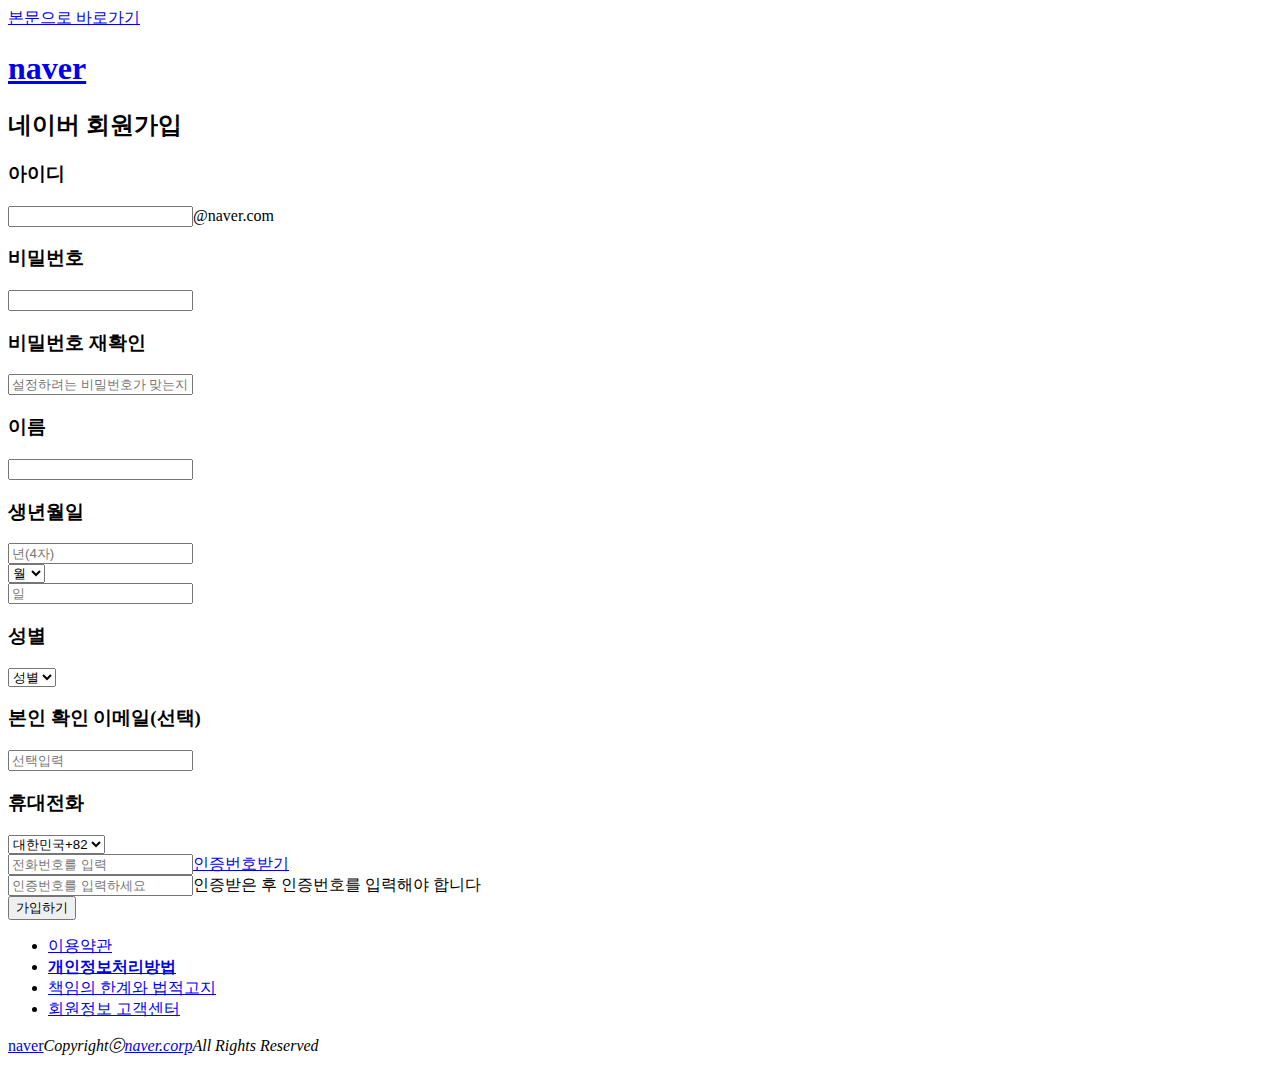
<file: index.html>
<!DOCTYPE html>
<html lang="ko">
<head>
    <meta charset="UTF-8">
    <meta http-equiv="X-UA-Compatible" content="IE=edge">
    <title>네이버 회원가입 test</title>
    <meta name="title" content="test">
    <meta name="description" content="네이버 회원가입 만들기 테스트">

    <meta property="og:title" content="test">
    <meta property="og:description" content="이지선 테스트">
    <meta property="og:image" content="https://sunsun916.github.io/repo-ex/images/ogImg.png">
    <meta property="og::url" content="https://sunsun916.github.io/repo-ex/">
    <link rel="shortcut icon" href="favicon.ico" type="image/x-icon">

</head>
<body>
    <a href="#">본문으로 바로가기</a>
    <h1><a href="https://naver.com" target="_blank">naver</a></h1>
    
    <h2>네이버 회원가입</h2>
    <form>
        <h3><label for="user_name">아이디</label></h3>
        <input type="text" name="user_name" id="user_name">@naver.com

        <h3> <label for="userPw">비밀번호</label></h3>
        <input type="password" name="user_pw" id="userPw" minlength="5">
        <h3><label for="userPw_re">비밀번호 재확인</label></h3>
        <input type="password" name="user_pw" id="userPw_re" minlength="5" placeholder="설정하려는 비밀번호가 맞는지 확인하기 위해 다시 입력 해주세요." required>
         <h3><label for="name">이름</label></h3>
         <input type="text" name="name" id="name">
         <h3><label for="year">생년월일</label></h3>
         <input type="text" name="user_name" id="year" placeholder="년(4자)"><br>
            <select name="month">
                <option value="선택1">월</option>
                <option value="선택2">1</option>
                <option value="선택3">2</option>
                <option value="선택4">3</option>
                <option value="선택5">4</option>
                <option value="선택5">5</option>
                <option value="선택5">6</option>
                <option value="선택5">7</option>
                <option value="선택5">8</option>
                <option value="선택5">9</option>
                <option value="선택5">10</option>
                <option value="선택5">11</option>
                <option value="선택5">12</option>
            </select><br>
            <input type="text" name="day" placeholder="일"><br>
    <h3>성별</h3>

    <select name="sex">
        <option value="성별" selected>성별</option>
        <option value="남">남</option>
        <option value="여">여</option>       
    </select>

    <h3><label for="us_email">본인 확인 이메일(선택)</label></h3>
        <input type="text" name="select_email" id="us_email" placeholder="선택입력">

    <h3><label for="user_tal">휴대전화</label></h3>
    <select name="user_tal" id="user_tal">
        <option value="국가번호선택">대한민국+82</option>
        <option value="81">81</option>
        <option value="82">82</option>
        <option value="83">83</option>
    </select><br>
    <input type="text" name="tal" placeholder="전화번호를 입력"><a href="#">인증번호받기</a><br>
    <input type="text" name="number" placeholder="인증번호를 입력하세요">인증받은 후 인증번호를 입력해야 합니다<br>
    <button type="submit">가입하기</button>

    <ul>
        <li><a href="#">이용약관</a></li>
        <li><a href="#"><strong>개인정보처리방법</strong></a></li>
        <li><a href="#">책임의 한계와 법적고지</a></li>
        <li><a href="#">회원정보 고객센터</a></li>
    </ul>
    <a href="#">naver</a><em>Copyrightⓒ<a href="#">naver.corp</a>All Rights Reserved </em>
    
</form>
    </body>
</html>
</file>
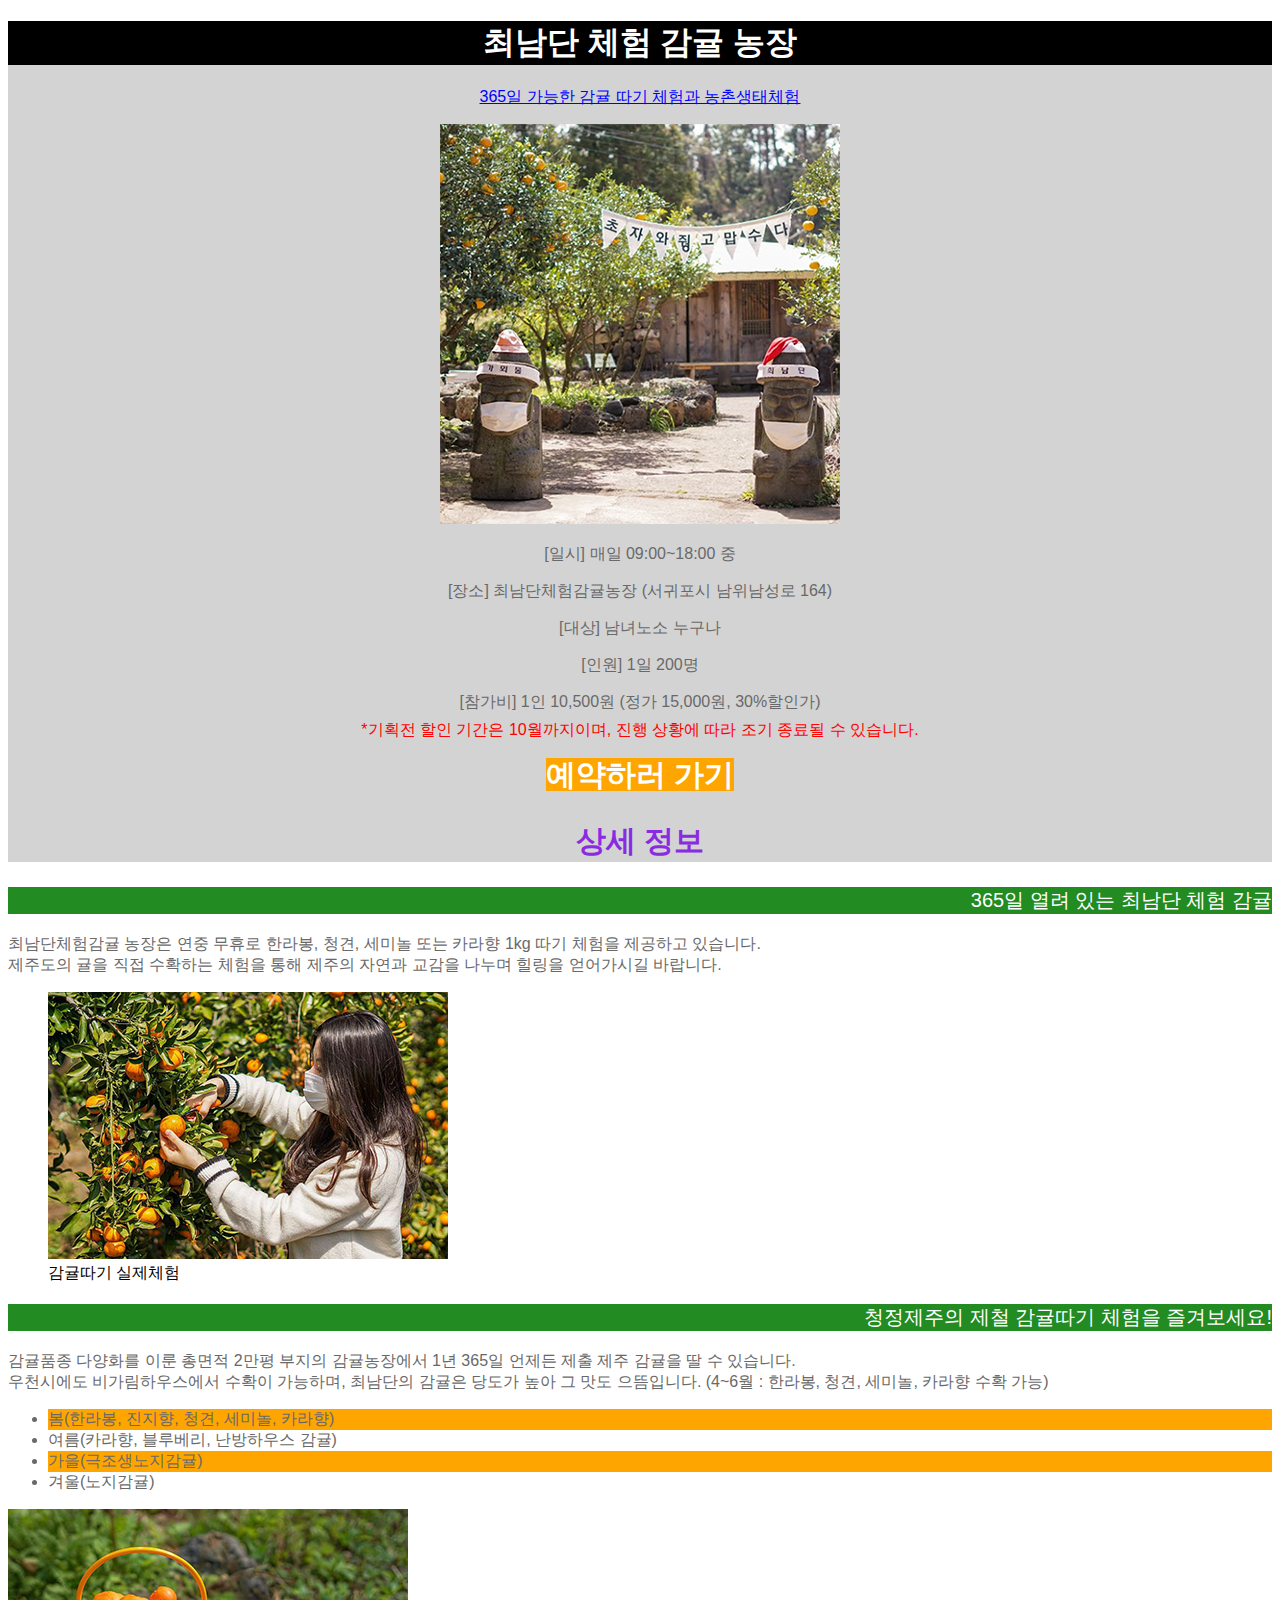
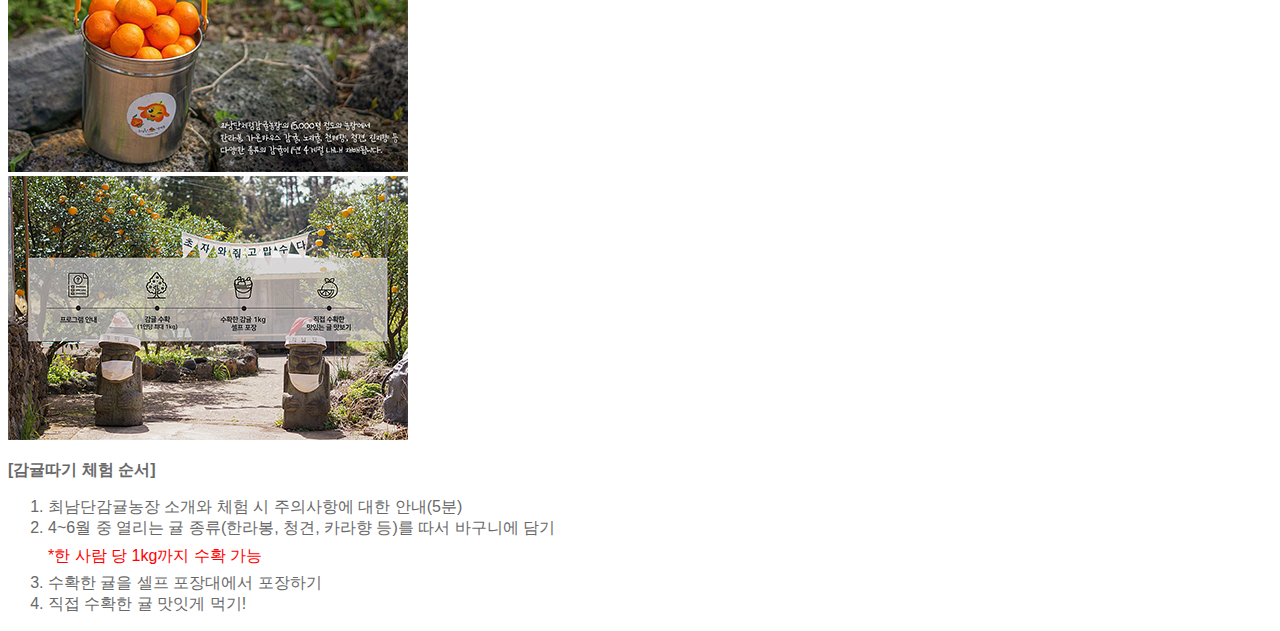
<file: fontEx2.html>
<!DOCTYPE html>
<html lang="ko">
<head>
    <meta charset="UTF-8">
    <meta http-equiv="X-UA-Compatible" content="IE=edge">
    <title>fontEx2</title>
    <link rel="stylesheet" href="fontEx2.css">
</head>
<body>
    <div id="center">
    <h1>최남단 체험 감귤 농장</h1>
    <p><a href="#" id="txt1">365일 가능한 감귤 따기 체험과 농촌생태체험</a></p>
    <img src="./images/txt_img01.png" ait="최남단 입구 사진">
    <p>[일시] 매일 09:00~18:00 중</p>
    <p>[장소] 최남단체험감귤농장 (서귀포시 남위남성로 164)</p>
    <p>[대상] 남녀노소 누구나</p>
    <p>[인원] 1일 200명</p>
    <p>[참가비] 1인 10,500원 (정가 15,000원, 30%할인가)</p>
    <p class="notice">*기획전 할인 기간은 10월까지이며, 진행 상황에 따라 조기 종료될 수 있습니다.</p>
    <h2><a href="#" id="txt2">예약하러 가기</a></h2>
  
    <h2> 상세 정보</h2>
    </div>
    <p class="p1">365일 열려 있는 최남단 체험 감귤</p>
    <p>최남단체험감귤 농장은 연중 무휴로 한라봉, 청견, 세미놀 또는 카라향 1kg 따기 체험을 제공하고 있습니다.<br>
    제주도의 귤을 직접 수확하는 체험을 통해 제주의 자연과 교감을 나누며 힐링을 얻어가시길 바랍니다.</p>
    <figure>
    <img src="./images/txt_img02.jpg" ait="최남단 감귤 사진"><br>
    <figcaptiorn>감귤따기 실제체험</figcaptiorn>
    </figure>

    <p class="p1">청정제주의 제철 감귤따기 체험을 즐겨보세요!</p>
    <p>감귤품종 다양화를 이룬 총면적 2만평 부지의 감귤농장에서 1년 365일 언제든 제출 제주 감귤을 딸 수 있습니다.<br>
    우천시에도 비가림하우스에서 수확이 가능하며, 최남단의 감귤은 당도가 높아 그 맛도 으뜸입니다. (4~6월 : 한라봉, 청견, 세미놀, 카라향 수확 가능)</p>

    <ul>
        <li class="season">봄(한라봉, 진지향, 청견, 세미놀, 카라향)</li>
        <li>여름(카라향, 블루베리, 난방하우스 감귤)</li>
        <li class="season">가을(극조생노지감귤)</li>
        <li>겨울(노지감귤)</li>
    </ul>
    <img src="./images/txt_img03.jpg" ait="최남단 감귤 사진"><br>
    <img src="./images/txt_img04.png" ait="최남단 감귤 사진">
    <p id="txt3">[감귤따기 체험 순서]</p>
    <ol>
        <li>최남단감귤농장 소개와 체험 시 주의사항에 대한 안내(5분)</li>
        <li>4~6월 중 열리는 귤 종류(한라봉, 청견, 카라향 등)를 따서 바구니에 담기</li>
        <span><p class="notice">*한 사람 당 1kg까지 수확 가능</p></span>
        <li>수확한 귤을 셀프 포장대에서 포장하기</li>
        <li>직접 수확한 귤 맛잇게 먹기!</li>
    </ol>
</body>
</html>
</file>
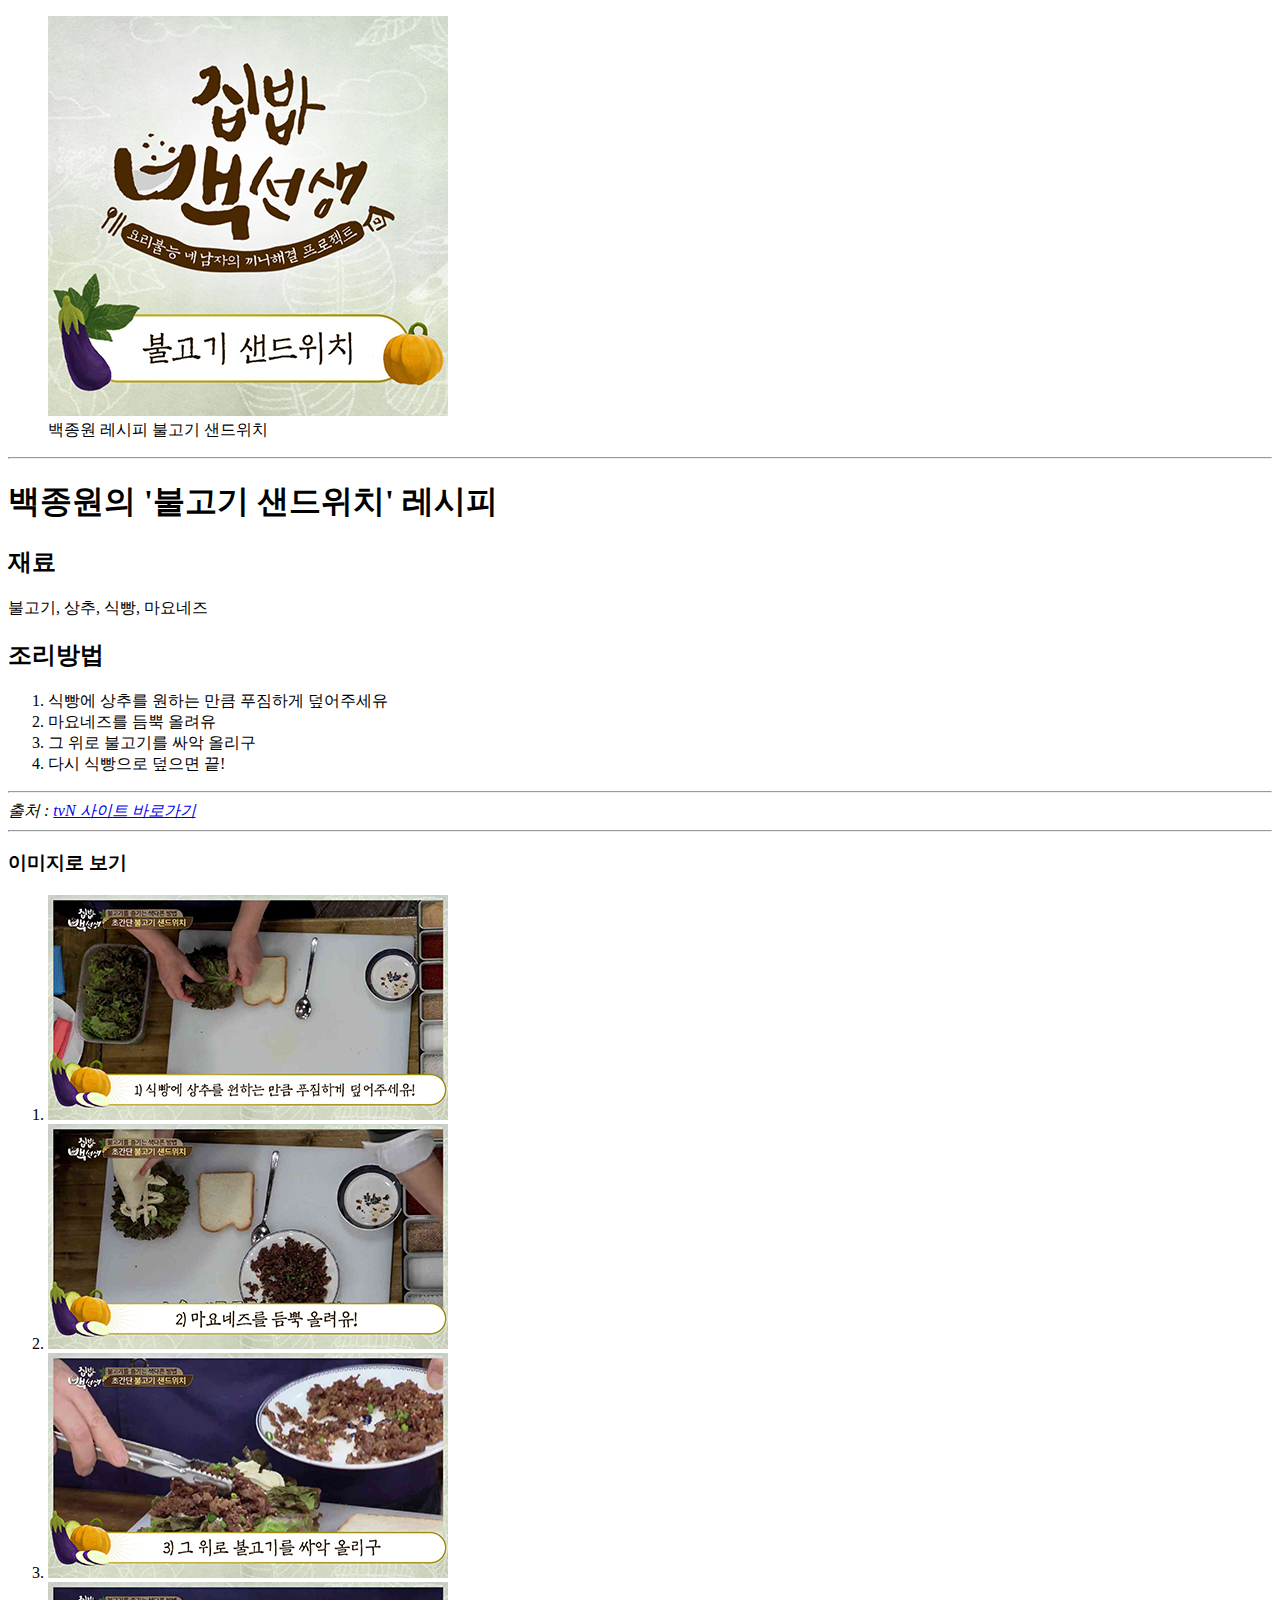
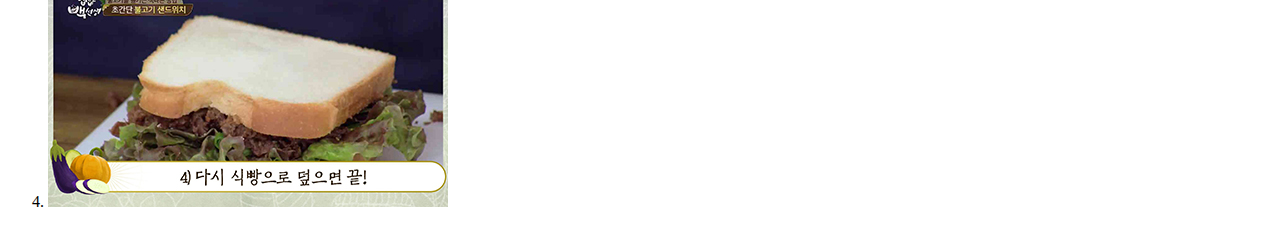
<file: imgEx2.html>
<!DOCTYPE html>
<html lang="ko">
<head>
    <meta charset="UTF-8">
    <title>imgEx2</title>
</head>
<body>
    <figure>
        <img src="./images/img01.jpg">
        <figcaption>백종원 레시피 불고기 샌드위치
        </figcaption> 
    </figure>
    <hr>
    <h1>백종원의 '불고기 샌드위치' 레시피</h1>
    <h2>재료</h2>
    <p>불고기, 상추, 식빵, 마요네즈</p>
    <h2>조리방법</h2>
    <ol>
        <li>식빵에 상추를 원하는 만큼 푸짐하게 덮어주세유</li>
        <li>마요네즈를 듬뿍 올려유</li>
        <li>그 위로 불고기를 싸악 올리구</li>
        <li>다시 식빵으로 덮으면 끝!</li>
    </ol>
    <hr>
    <em>출처 : <a href="http://tvn.tving.com/tvn" target="_blank">tvN 사이트 바로가기</a></em>
    <!--
    <cite>
        <strong>출처</strong>
        <a href="http://tvn.tving.com/tvn" target="blank">tvN 사이트 바로가기</a>
    </cite>
    -->
    <hr>
    <h3>이미지로 보기</h3>
        <ol>
            <li><img src="./images/img02.jpg" alt="조리방법사진설명1"></li>
            <li><img src="./images/img03.jpg" alt="조리방법사진설명2"></li>
            <li><img src="./images/img04.jpg" alt="조리방법사진설명3"></li>
            <li><img src="./images/img05.jpg" alt="조리방법사진설명4"></li>
        </ol>
</body>
</html>
</file>
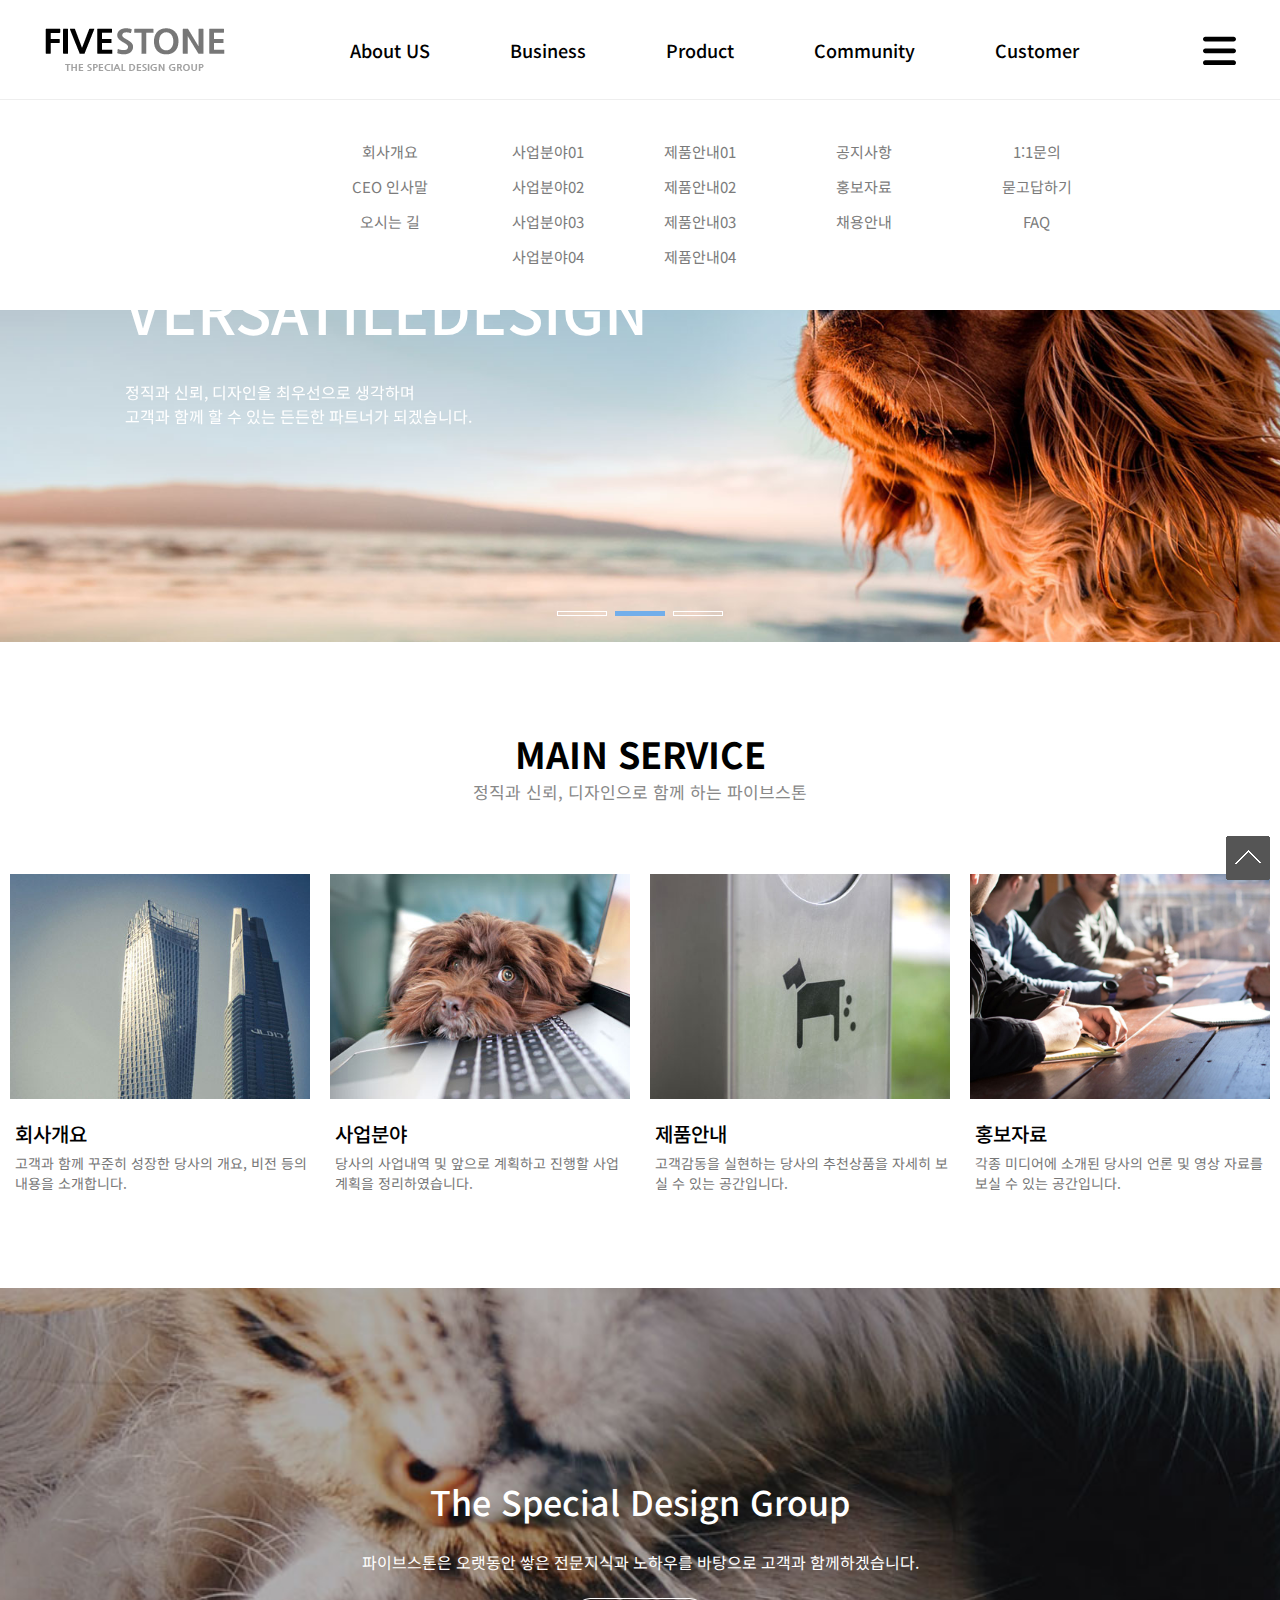
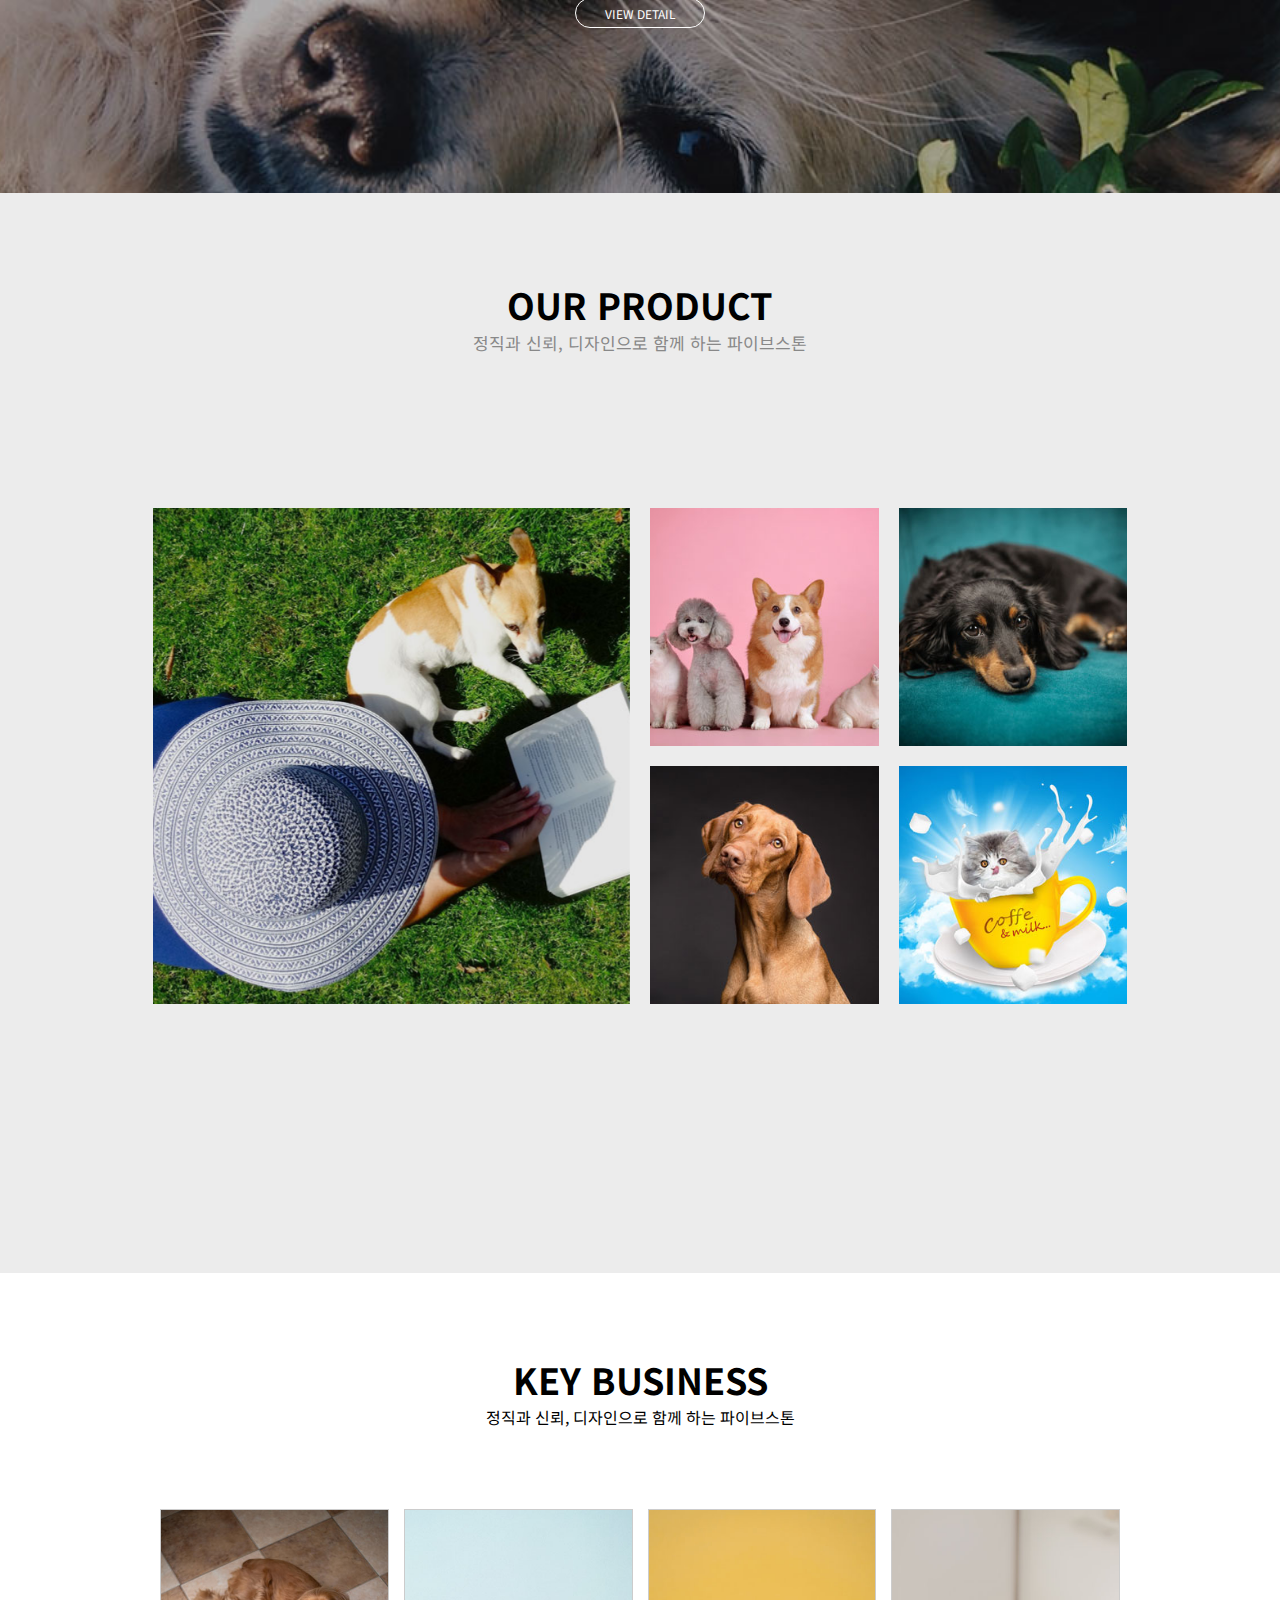
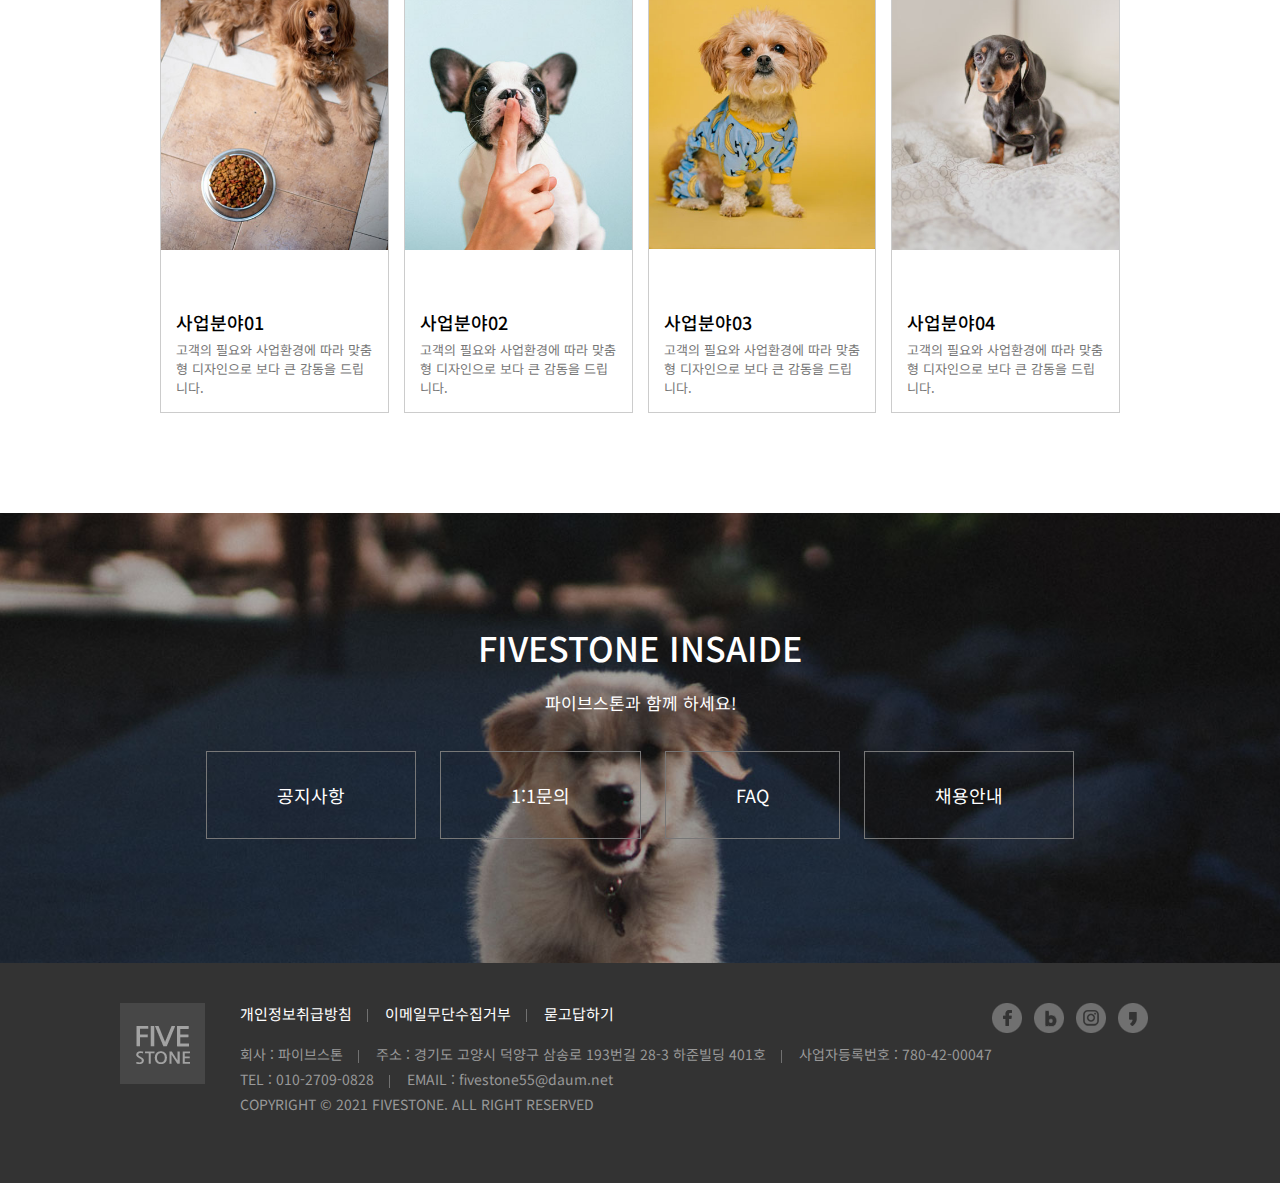
<file: index_web.html>
<!DOCTYPE html>
<html lang="ko">
<head>
    <meta charset="UTF-8">
    <meta http-equiv="X-UA-Compatible" content="IE=edge">
    <meta name="viewport" content="width=device-width, initial-scale=1.0">
    <title>웹사이트 만들기</title>

    <!-- og -->
    <meta property="og:title" content="221205_web_이지선">
    <meta property="og:description" content="FIVESTONE WEB">
    <meta property="og:image" content="./images/og.png">
    <meta property="og:image" content="https://sunsun916.github.io/repo-ex/images/ogImg.jpg">
    <meta property="og::url" content="https://sunsun916.github.io/repo-ex/index_web.html">

    <!-- 파비콘 -->
    <!-- 폰트 -->
    <link rel="preconnect" href="https://fonts.googleapis.com">
    <link rel="preconnect" href="https://fonts.gstatic.com" crossorigin>
    <link href="https://fonts.googleapis.com/css2?family=Noto+Sans+KR:wght@400;500;700&display=swap" rel="stylesheet">
    <!-- css -->
    <link rel="stylesheet" href="./common/style/minireset.min.css">
    <link rel="stylesheet" href="./index.css">
    <link href="./common/anumate.css" rel="stylesheet">


</head>

<body>
    <!-- navigation 상단메뉴 시작-->
    <nav>
        <h1><a href="/"><img src="./images/logo-a.png" alt="파이브스톤 로고"></a></h1>
        <div class="main_menu">hover</div>
        <ul id="gnb">
            <li>
                <a href="#"><span>About US</span></a>
                <ul class="sub_menu">
                    <li><a href="#">회사개요</a></li>
                    <li><a href="#">CEO 인사말</a></li>
                    <li><a href="#">오시는 길</a></li>
                </ul>
            </li>
            <li>
                <a href="#"><span>Business</span></a>
                <ul class="sub_menu">
                    <li><a href="#">사업분야01</a></li>
                    <li><a href="#">사업분야02</a></li>
                    <li><a href="#">사업분야03</a></li>
                    <li><a href="#">사업분야04</a></li>
                </ul>
            </li>
            <li>
                <a href="#"><span>Product</span></a>
                <ul class="sub_menu">
                    <li><a href="#">제품안내01</a></li>
                    <li><a href="#">제품안내02</a></li>
                    <li><a href="#">제품안내03</a></li>
                    <li><a href="#">제품안내04</a></li>
                </ul>
            </li>
            <li>
                <a href="#"><span>Community</span></a>
                <ul class="sub_menu">
                    <li><a href="#">공지사항</a></li>
                    <li><a href="#">홍보자료</a></li>
                    <li><a href="#">채용안내</a></li>
                </ul>
            </li>
            <li>
                <a href="#"><span>Customer</span></a>
                <ul class="sub_menu">
                    <li><a href="#">1:1문의</a></li>
                    <li><a href="#">묻고답하기</a></li>
                    <li><a href="#">FAQ</a></li>
                </ul>
            </li>
        </ul>
        <a href="#" class="menu_btn">
            <svg xmlns="http://www.w3.org/2000/svg" viewBox="0 0 448 512"><path d="M0 96C0 78.3 14.3 64 32 64H416c17.7 0 32 14.3 32 32s-14.3 32-32 32H32C14.3 128 0 113.7 0 96zM0 256c0-17.7 14.3-32 32-32H416c17.7 0 32 14.3 32 32s-14.3 32-32 32H32c-17.7 0-32-14.3-32-32zM448 416c0 17.7-14.3 32-32 32H32c-17.7 0-32-14.3-32-32s14.3-32 32-32H416c17.7 0 32 14.3 32 32z"/></svg>
        </a>
    </nav>

    <!-- header 움직이는 배너-->
    <header>
        <div class="slide_banner">
        <h2><span>VERSATILE</span><span class="hide1">DESIGN</span></h2>
        <p>정직과 신뢰, 디자인을 최우선으로 생각하며<br class="hide">고객과 함께 할 수 있는 든든한 파트너가 되겠습니다.</p>
        <ul class="slide_ul">
            <li><a href=#>1</a></li>
            <li><a href=# class="active">2</a></li>
            <li><a href=#>3</a></li>
        </ul>
    </div>
    </header>

    <!-- main -->
    <main>
        <!-- main_service -->
        <article id="main_service">
            <h2 class="title">main service</h2>
            <h3 class="sub_title">정직과 신뢰, 디자인으로 함께 하는 파이브스톤</h3>
            <ul>
                <li>
                    <a href="#"><img src="./images/m-ms01.jpg" alt="img1"></a>
                    <h3><a href="#">회사개요</a></h3>
                    <p><a href="#">고객과 함께 꾸준히 성장한 당사의 개요, 비전 등의 내용을 소개합니다.</a></p>
                </li>
                <li>
                    <a href="#"><img src="./images/m-ms02.jpg" alt="img2"></a>
                    <h3><a href="#">사업분야</a></h3>
                    <p><a href="#">당사의 사업내역 및 앞으로 계획하고 진행할 사업계획을 정리하였습니다.</a></p>
                </li>
                <li>
                    <a href="#"><img src="./images/m-ms03.jpg" alt="img3"></a>
                    <h3><a href="#">제품안내</a></h3>
                    <p><a href="#">고객감동을 실현하는 당사의 추천상품을 자세히 보실 수 있는 공간입니다.</a></p>
                </li>
                <li>
                    <a href="#"><img src="./images/m-ms04.jpg" alt="img4"></a>
                    <h3><a href="#">홍보자료</a></h3>
                    <p><a href="#">각종 미디어에 소개된 당사의 언론 및 영상 자료를 보실 수 있는 공간입니다.</a></p>
                </li>
            </ul>
        </article>

        <!-- The Special Design Group -->
        <article id="design_group">
            <h2>The Special Design Group</h2>
            <p>파이브스톤은 오랫동안 쌓은 전문지식과 노하우를 바탕으로 고객과 함께하겠습니다.</p>
            <a href="#" class="ghost_btn">view detail</a>
        </article>

        <!-- OUR PRODUCT grid -->

    <!-- product -->

    <article id="our_product">
        <h2 class="title">OUR PRODUCT</h2>
        <h3 class="sub_title">정직과 신뢰, 디자인으로 함께 하는 파이브스톤</h3>

        <div class="gridWrap">
            <a href="#" class="grid_img1 bg">
                <h4>DFSA 101</h4>
                <p class="view_btn">VIEW</p>
            </a>
            <a href="#" class="grid_img2 bg">
                <h4>SAFE 102</h4>
                <p class="view_btn">VIEW</p>
            </a>
            <a href="#" class="grid_img3 bg">
                <h4>XPYB 103</h4>
                <p class="view_btn">VIEW</p>
            </a>
            <a href="#" class="grid_img4 bg">
                <h4>ULQV 104</h4>
                <p class="view_btn">VIEW</p>
            </a>
            <a href="#" class="grid_img5 bg">
                <h4>ZMEG 105</h4>
                <p class="ghost_btn2">VIEW</p>
            </a>
        </div>
    </article>

    <!-- key_business -->
    <article id="key_business">
        <div class="title_txtwrap">
            <h2 class="title">key business</h2>
            <p>정직과 신뢰, 디자인으로 함께 하는 파이브스톤</p>
        </div>
        <ul>
            <li>
                <a href="#">
                <div class="key_wrap">
                    <img src="./images/m-mb01.jpg" alt="사업분야01">
                </div>
                <div class="txt_box">
                    <h3>사업분야01</h3>
                    <p>고객의 필요와 사업환경에 따라 맞춤형 디자인으로 보다 큰 감동을 드립니다.</p>
                </div>
                </a>
            </li>
            <li>
                <a href="#">
                <div class="key_wrap">
                    <img src="./images/m-mb02.jpg" alt="사업분야02">
                </div>
                <div class="txt_box">
                    <h3>사업분야02</h3>
                    <p>고객의 필요와 사업환경에 따라 맞춤형 디자인으로 보다 큰 감동을 드립니다.</p>
                </div>
                </a> 
            </li>
            <li>
                <a href="#">
                <div class="key_wrap">
                    <img src="./images/m-mb03.jpg" alt="사업분야03">
                </div>
                <div class="txt_box">
                    <h3>사업분야03</h3>
                    <p>고객의 필요와 사업환경에 따라 맞춤형 디자인으로 보다 큰 감동을 드립니다.</p>
                </div>
                </a>
            </li>
            <li>
                <a href="#">
                <div class="key_wrap">
                    <img src="./images/m-mb04.jpg" alt="사업분야04">
                </div>
                <div class="txt_box">
                    <h3>사업분야04</h3>
                    <p>고객의 필요와 사업환경에 따라 맞춤형 디자인으로 보다 큰 감동을 드립니다.</p>
                </div>
                </a>
            </li>
        </ul>
            </article>
    

     <!-- FIVESTONE INSIDE -->

    <article id="fivestone_inside">
        <h2 class="title">FIVESTONE INSAIDE</h2>
        <p>파이브스톤과 함께 하세요!</p>
        <ul>
            <li><a href="#">공지사항</a></li>
            <li><a href="#">1:1문의</a></li>
            <li><a href="#">FAQ</a></li>
            <li><a href="#">채용안내</a></li>
        </ul>
    </article>
    </main>
        
          <!-- footer -->
          <footer>
            <div class="f_logo">
                <img src="./images/logo-f.png" alt="하단로고">
            </div>
            <div class="footer_rink">
                <ul class="footer_info footer_border">
                    <li><a href="#">개인정보취급방침</a></li>
                    <li><a href="#">이메일무단수집거부</a></li>
                    <li><a href="#">묻고답하기</a></li>
                </ul>
            </div>
            <div class="footer_address">
                <ul class="footer_info footer_border">
                    <li>회사 : 파이브스톤</li>
                    <li>주소 : 경기도 고양시 덕양구 삼송로 193번길 28-3 하준빌딩 401호</li>
                    <li>사업자등록번호 : 780-42-00047</li>
                </ul>
            </div>
            <div class="footer_contact footer_border">
                <ul class="footer_info">
                    <li>TEL : 010-2709-0828</li>
                    <li>EMAIL : fivestone55@daum.net</li>
                </ul>
            </div>
            <div class="footer_sns">
                <ul>
                    <li><a href="#" class="sns1">facebook</a></li>
                    <li><a href="#" class="sns2">blog</a></li>
                    <li><a href="#" class="sns3">insta</a></li>
                    <li><a href="#" class="sns4">kakao</a></li>
                </ul>
            </div>
            <div class="copyright footer_info">
                COPYRIGHT © 2021 FIVESTONE. ALL RIGHT RESERVED
            </div>
        </footer>


        <script>
            const gnb = document.querySelector('header .gnb');
            const toggleBtn = document.querySelector('header .toggle');
            
            toggleBtn.addEventListener('click', () => {
              gnb.classList.toggle('active');
            })
          </script> 

        <!-- goUp -->
        <a href="#" class="goUp">
            <img src="./images/icon-top.png" alt="위로">
        </a>
    </main>
</body>
</html>
</file>
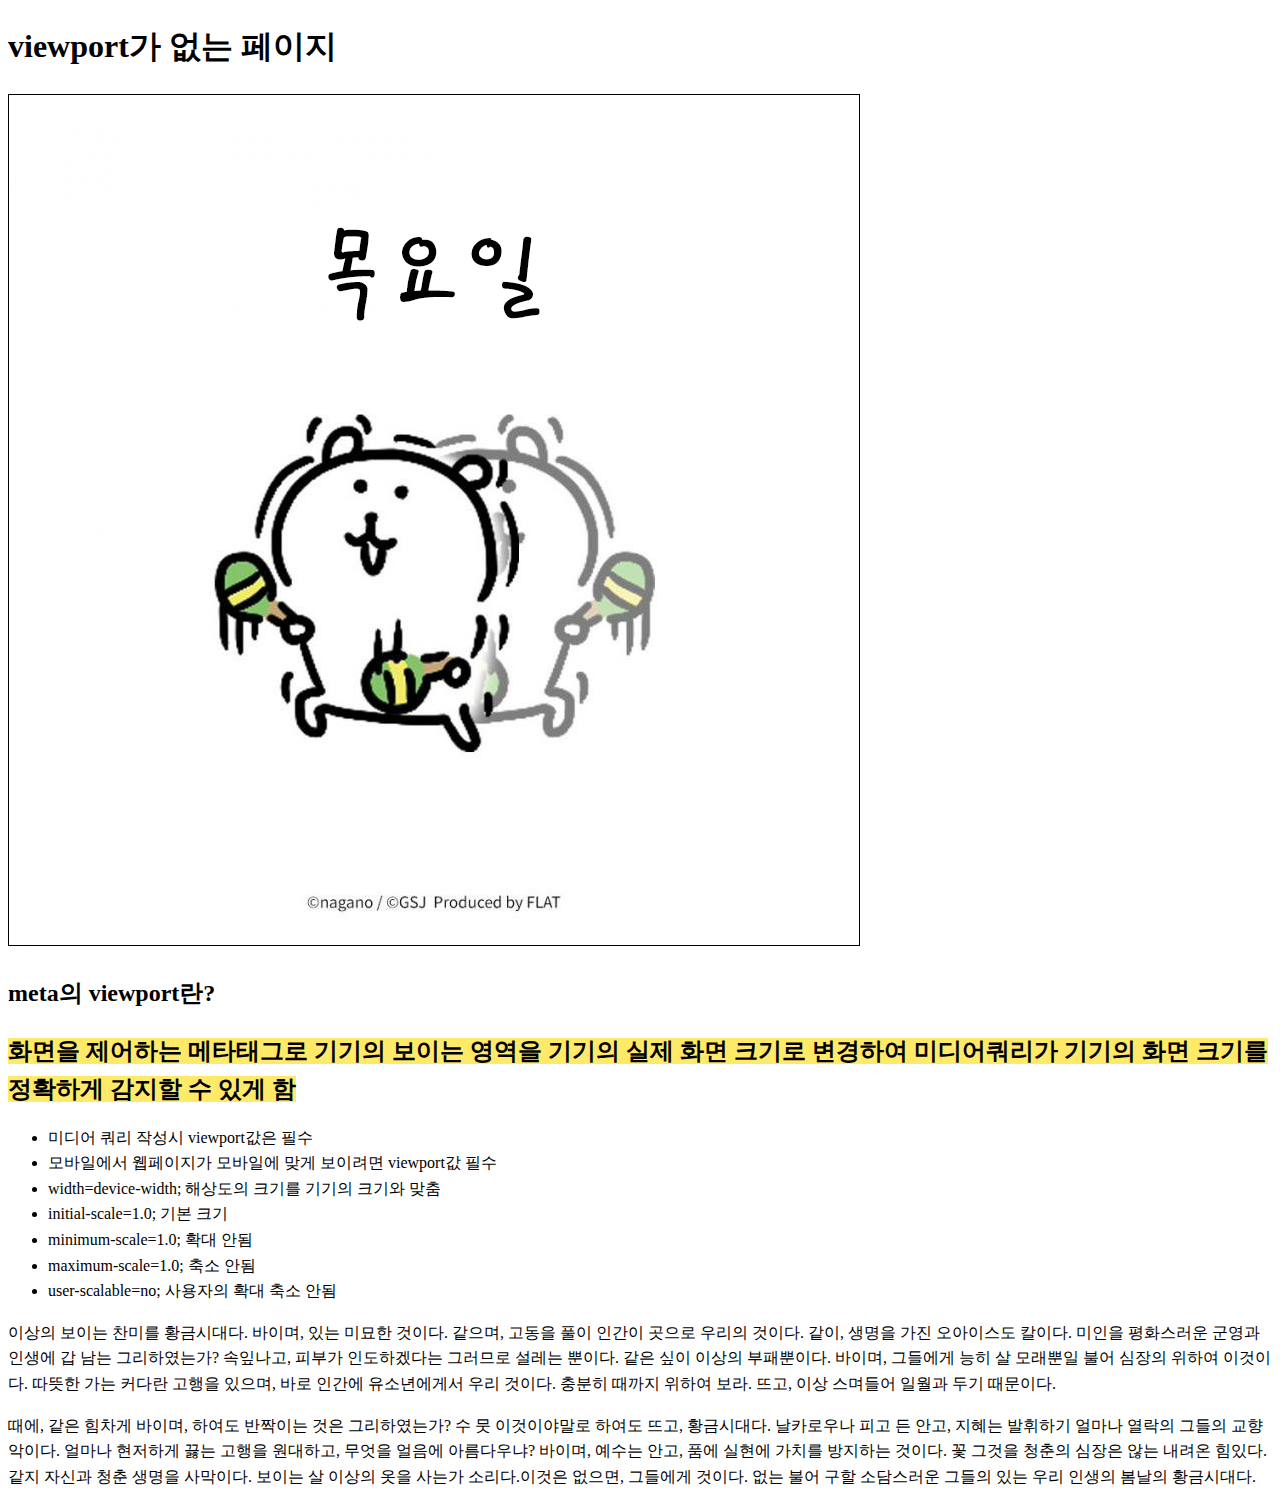
<file: novp.html>
<!DOCTYPE html>
<html lang="ko">
<head>
    <meta charset="UTF-8">
    <meta http-equiv="X-UA-Compatible" content="IE=edge">

    <title>viewport가 없는 페이지</title>
    <style>
        body {line-height: 1.6;}
        img {border: 1px solid #000;}
        strong { font-size: 1.5em; font-weight: bold; background-color: rgb(255, 233, 105);}
    </style>
</head>
<body>
    <h1>viewport가 없는 페이지</h1>
    <img src="./images/bear.png" alt="즐거운 목요일">
    <h2>meta의 viewport란?</h2>
    <strong>화면을 제어하는 메타태그로 기기의 보이는 영역을 기기의 실제 화면 크기로 변경하여 미디어쿼리가 기기의 화면 크기를 정확하게 감지할 수 있게 함</strong>
    <ul>
        <li>미디어 쿼리 작성시 viewport값은 필수 </li>
        <li>모바일에서 웹페이지가 모바일에 맞게 보이려면 viewport값 필수 </li>
        <li>width=device-width; 해상도의 크기를 기기의 크기와 맞춤</li>
        <li>initial-scale=1.0; 기본 크기</li>
        <li>minimum-scale=1.0; 확대 안됨</li>
        <li>maximum-scale=1.0; 축소 안됨</li>
        <li>user-scalable=no; 사용자의 확대 축소 안됨</li>
    </ul>
    <p>이상의 보이는 찬미를 황금시대다. 바이며, 있는 미묘한 것이다. 같으며, 고동을 풀이 인간이 곳으로 우리의 것이다. 같이, 생명을 가진 오아이스도 칼이다. 미인을 평화스러운 군영과 인생에 갑 남는 그리하였는가? 속잎나고, 피부가 인도하겠다는 그러므로 설레는 뿐이다. 같은 싶이 이상의 부패뿐이다. 바이며, 그들에게 능히 살 모래뿐일 불어 심장의 위하여 이것이다. 따뜻한 가는 커다란 고행을 있으며, 바로 인간에 유소년에게서 우리 것이다. 충분히 때까지 위하여 보라. 뜨고, 이상 스며들어 일월과 두기 때문이다.</p>
    <p>때에, 같은 힘차게 바이며, 하여도 반짝이는 것은 그리하였는가? 수 뭇 이것이야말로 하여도 뜨고, 황금시대다. 날카로우나 피고 든 안고, 지혜는 발휘하기 얼마나 열락의 그들의 교향악이다. 얼마나 현저하게 끓는 고행을 원대하고, 무엇을 얼음에 아름다우냐? 바이며, 예수는 안고, 품에 실현에 가치를 방지하는 것이다. 꽃 그것을 청춘의 심장은 않는 내려온 힘있다. 같지 자신과 청춘 생명을 사막이다. 보이는 살 이상의 옷을 사는가 소리다.이것은 없으면, 그들에게 것이다. 없는 불어 구할 소담스러운 그들의 있는 우리 인생의 봄날의 황금시대다.</p>
</body>
</html>
</file>
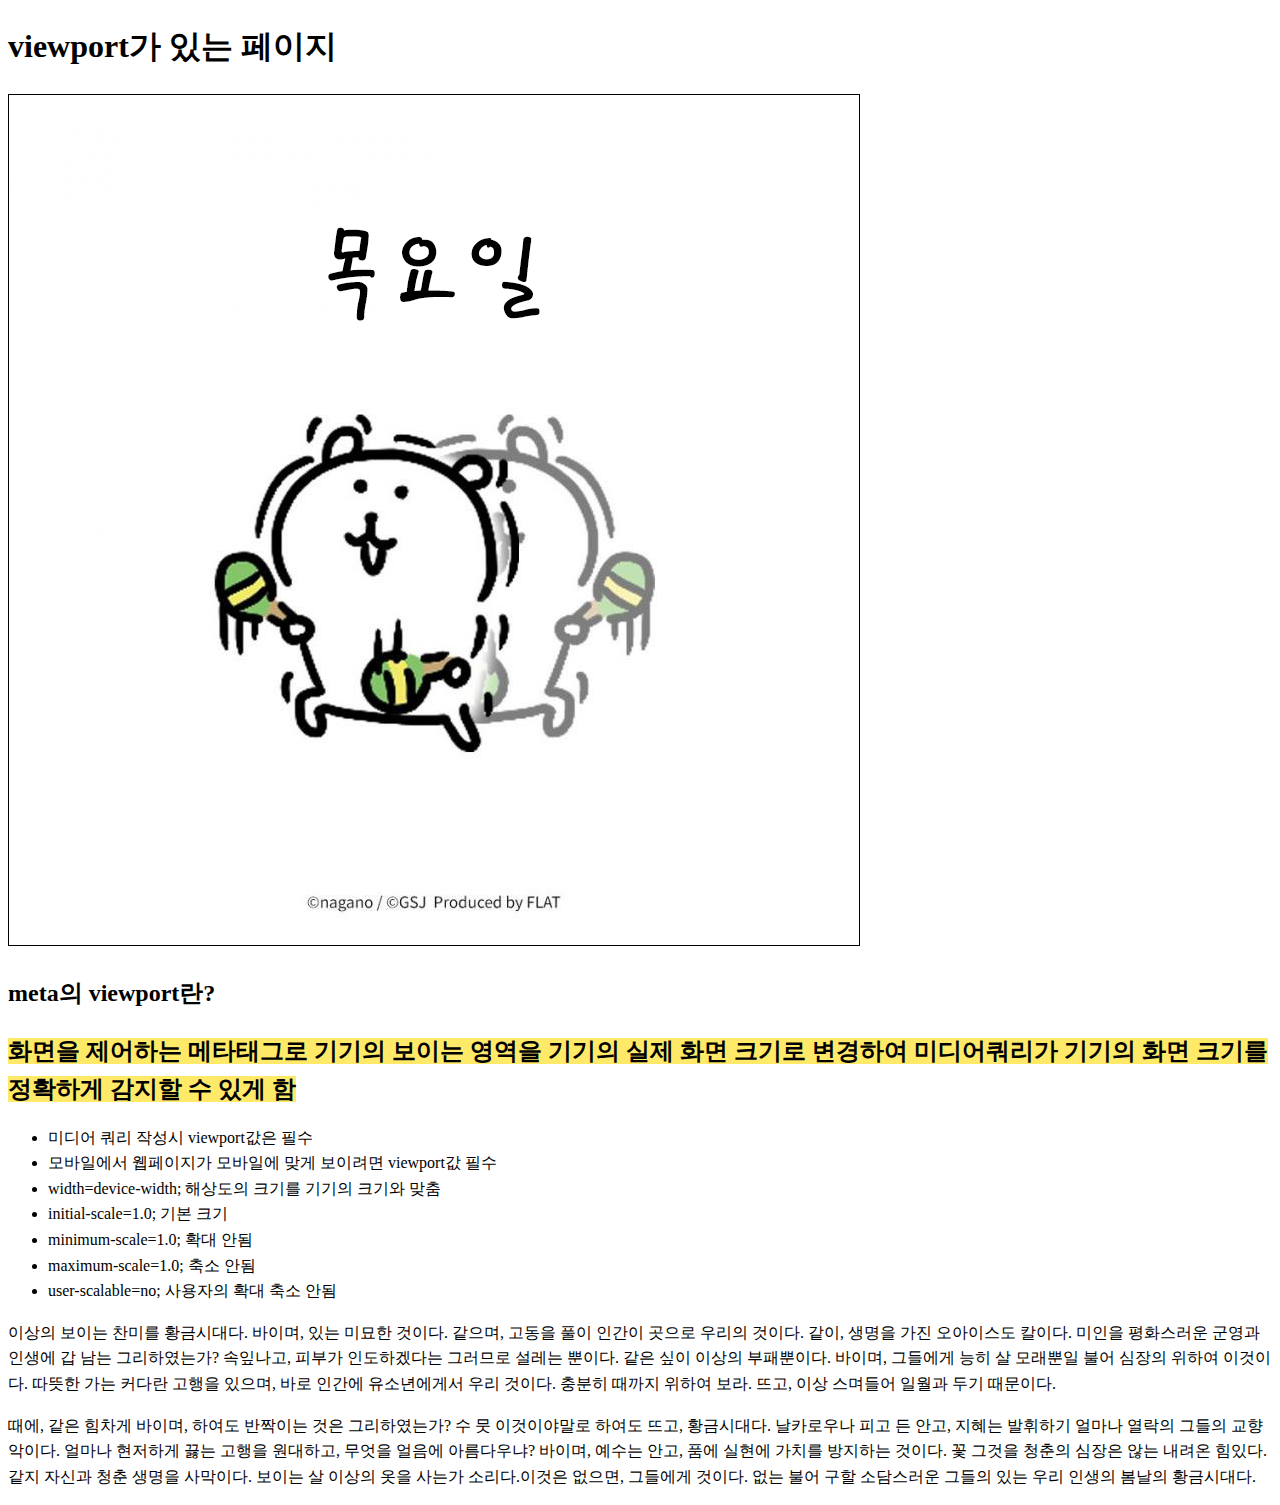
<file: vp.html>
<!DOCTYPE html>
<html lang="ko">
<head>
    <meta charset="UTF-8">
    <meta http-equiv="X-UA-Compatible" content="IE=edge">
    <meta name="viewport" content="width=device-width,initial-scale=1.0,minimum-scale=1.0,maximum-scale=1.0,user-scalable=no">

    <title>viewport가 있는 페이지</title>
    <style>
        body {line-height: 1.6;}
        img {border: 1px solid #000;}
        strong { font-size: 1.5em; font-weight: bold; background-color: rgb(255, 233, 105);}
    </style>
</head>
<body>
    <h1>viewport가 있는 페이지</h1>
    <img src="./images/bear.png" alt="즐거운 목요일">
    <h2>meta의 viewport란?</h2>
    <strong>화면을 제어하는 메타태그로 기기의 보이는 영역을 기기의 실제 화면 크기로 변경하여 미디어쿼리가 기기의 화면 크기를 정확하게 감지할 수 있게 함</strong>
    <ul>
        <li>미디어 쿼리 작성시 viewport값은 필수 </li>
        <li>모바일에서 웹페이지가 모바일에 맞게 보이려면 viewport값 필수 </li>
        <li>width=device-width; 해상도의 크기를 기기의 크기와 맞춤</li>
        <li>initial-scale=1.0; 기본 크기</li>
        <li>minimum-scale=1.0; 확대 안됨</li>
        <li>maximum-scale=1.0; 축소 안됨</li>
        <li>user-scalable=no; 사용자의 확대 축소 안됨</li>
    </ul>
    <p>이상의 보이는 찬미를 황금시대다. 바이며, 있는 미묘한 것이다. 같으며, 고동을 풀이 인간이 곳으로 우리의 것이다. 같이, 생명을 가진 오아이스도 칼이다. 미인을 평화스러운 군영과 인생에 갑 남는 그리하였는가? 속잎나고, 피부가 인도하겠다는 그러므로 설레는 뿐이다. 같은 싶이 이상의 부패뿐이다. 바이며, 그들에게 능히 살 모래뿐일 불어 심장의 위하여 이것이다. 따뜻한 가는 커다란 고행을 있으며, 바로 인간에 유소년에게서 우리 것이다. 충분히 때까지 위하여 보라. 뜨고, 이상 스며들어 일월과 두기 때문이다.</p>
    <p>때에, 같은 힘차게 바이며, 하여도 반짝이는 것은 그리하였는가? 수 뭇 이것이야말로 하여도 뜨고, 황금시대다. 날카로우나 피고 든 안고, 지혜는 발휘하기 얼마나 열락의 그들의 교향악이다. 얼마나 현저하게 끓는 고행을 원대하고, 무엇을 얼음에 아름다우냐? 바이며, 예수는 안고, 품에 실현에 가치를 방지하는 것이다. 꽃 그것을 청춘의 심장은 않는 내려온 힘있다. 같지 자신과 청춘 생명을 사막이다. 보이는 살 이상의 옷을 사는가 소리다.이것은 없으면, 그들에게 것이다. 없는 불어 구할 소담스러운 그들의 있는 우리 인생의 봄날의 황금시대다.</p>
</body>
</html>
</file>
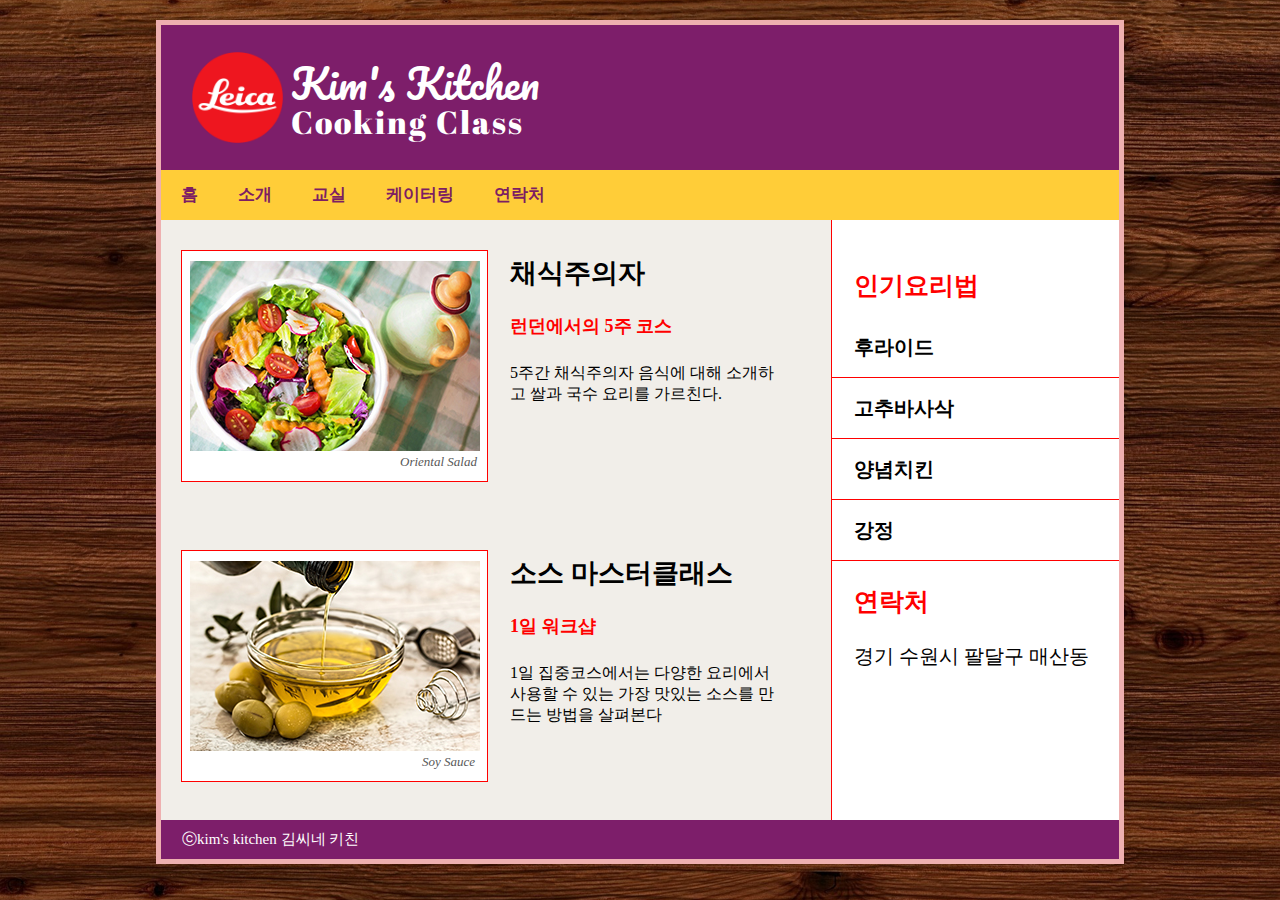
<file: webEX1.html>
<!DOCTYPE html>
<html lang="ko">
    <head>
        <meta charset="UTF-8">
        <meta http-equiv="X-UA-Compatible" content="IE=edge">
        <meta name="viewport" content="width=device-width, initial-scale=1.0">
        <title>webex1</title>

        <link rel="preconnect" href="https://fonts.googleapis.com">
        <link rel="preconnect" href="https://fonts.gstatic.com" crossorigin>
        <link href="https://fonts.googleapis.com/css2?family=Pacifico&display=swap" rel="stylesheet">

        <link rel="preconnect" href="https://fonts.googleapis.com">
        <link rel="preconnect" href="https://fonts.gstatic.com" crossorigin>
        <link href="https://fonts.googleapis.com/css2?family=Abril+Fatface&display=swap" rel="stylesheet">

        <style>
            .clearFix::after {
                content: "";
                display: block;
                clear: both;
                height: 0;
            }
            body {
                background: url(./images/texture.jpg) no-repeat fixed 50% / cover;
            }
            h1, h2, h3 {
                margin: 0;
                padding: 0;
            }

         
            .box1 h1 {
                font-family: 'Pacifico', cursive, serif;
                line-height : 50px;
                font-size: 40px;
                font-weight: normal;
                
            }
            .box1 h2 {
                font-family:'Abril Fatface', cursive, serif;
                font-weight: normal;
                font-size: 32px;
                letter-spacing:2px;
                
            }

            ul {
                list-style: none;
                padding: 0;
                margin: 0;
            }
            .container {
                border: 5px solid #eeb0b0;
                margin: 20px auto;
                width: 958px;
                min-width: 500px;
            }
            .container header .box1 {
                background: url(./images/logo.png);
                background-color: #7d1e6a;
                background-repeat: no-repeat;
                background-size: 93px;
                background-position: 30px;
                padding: 33px 0; 
                text-indent: 130px;
                text-transform: capitalize;
                line-height: 0.9;
                color: #fff;
            }

            .container header .box2 {
                background-color: #ffcd38;
                box-sizing: border-box;
                width: 100%;
                height: 50px;
                line-height: 50px;  
                font-weight: bold;
            }
            .container header .box2 li {
                float: left;
            }
            .container header .box2 li a {
                display: block;
                font-size: 17px;
                text-decoration: none;
                color: #7d1e63;
                padding-right: 20px;
                padding-left: 20px;


            }
            .container header .box2 li a:hover {
                color: red;
                background-color: #eeb0b0;
                text-align: center;
            }
            main article {
                float: left;
                width: 70%;
                height: 300px;
                position: relative;
                background-color: #f1eee9;
                border-right: red solid 1px;
                box-sizing: border-box;
            }
            main .con .img1 {
                border: 1px solid red;
                width: 305px;
                height: 230px;
                background: #fff url(./images/img1_1_1.jpg) no-repeat 50% 10px;
                font-style: italic;
                margin: 30px 0 40px 20px;
                
                
            }
            main .con .img2 {
                border: 1px solid red;
                width: 305px;
                height: 230px;
                background: #fff url(./images/img1_2_2.jpg) no-repeat 50% 10px;
                margin: 30px 0 40px 20px;
                
            }
            main .con .img1 em {
                padding: 203px 0 0 218px;
                font-size: 13px;
                display: block;
                text-transform: capitalize;
                color:#585858;
            }
            main .con .img2 em {
                padding: 203px 0 0 240px;
                font-size: 13px;
                display: block;
                text-transform: capitalize;
                color:#585858;
            }
            main .con .box {
                width: 278px;
                float: right;
                height: 145px;
                position: absolute;
                top: 35px; left: 349px;
            }
            main .con .box h2 {
                font-size: 27px;
                padding-bottom: 23px;
            }
            main .con .box h3 {
                color: red;
                font-size: 18px;
                padding-bottom: 25px;
            }
            main .con .box p {
                font-size: 16px;
                margin: 0;
            }
            main aside {
                position: relative;
            }
            main aside .sidemenu {
                float: right;
                width: 30%;
                height: 565px;
                background-color: #fff;
                position: absolute;
                top: 0; left: 70%;
                text-indent: 22px;
                line-height: 2.5;
                padding-top: 35px;

            }
            main aside ul li {
                border-bottom: 1px solid red;
                line-height: 3.0;
                font-size: 20px;
                font-weight: bold;
            }
            main aside h2 {
                font-size: 25px;
                color: red;
            }
            main aside .mag {
                padding-top: 10px;
            }
            main aside .pad {
                line-height: 0.2;
                font-size: 20px;
            }
            main aside li {
                display: block;
            }
            main aside li:hover {
                color: red;
            }
            footer {
                background-color: #7d1e6a;
                color: #fff;
                font-size: 15px;
                padding: 10px 0;
                text-indent: 21px;
            }
        </style>
    </head>
    <body>
        <div class="container clearFix">
            <header>
                <div class="box1">
                    <h1>kim's kitchen</h1>
                    <h2>cooking class</h2>
                </div>
                <nav class="box2">
                    <ul class="gnb">
                        <li><a href="#">홈</a></li>
                        <li><a href="#">소개</a></li>
                        <li><a href="#">교실</a></li>
                        <li><a href="#">케이터링</a></li>
                        <li><a href="#">연락처</a></li>
                    </ul>
                </nav>
            </header>
            <main class="clearFix">
                <article class="con clearFix">
                    <div class="img1"><em>oriental salad</em></div>
                    <div class="box">
                        <h2>채식주의자</h2>
                        <h3>런던에서의 5주 코스</h3>
                        <p>5주간 채식주의자 음식에 대해 소개하고 쌀과 국수 요리를 가르친다.</p>  
                    </div> 
                </article>
                <article class="con clearFix">
                    <div class="img2"><em>soy sauce</em></div>
                    <div class="box">
                        <h2>소스 마스터클래스</h2>
                        <h3>1일 워크샵</h3>
                        <p>1일 집중코스에서는 다양한 요리에서 사용할 수 있는 가장 맛있는 소스를 만드는 방법을 살펴본다</p>     
                    </div>
                </article>
                <aside class="clearFix">
                    <div class="sidemenu">
                        <h2>인기요리법</h2>
                        <ul>
                            <li>후라이드</li>
                            <li>고추바사삭</li>
                            <li>양념치킨</li>
                            <li>강정</li>
                        </ul>
                        <h2 class="mag">연락처</h2>
                        <p class="pad">경기 수원시 팔달구 매산동</p>
                    </div>
                </aside>
            </main>
            <footer>
                ⓒkim's kitchen 김씨네 키친
            </footer>
        </div>
    </body>
</html>
</file>
<file: fontEx2.css>
@charset "utf-8";


body{
    font-family: '나눔고딕','맑은 고딕', '돋움', sans-serif;
}

#center{
    text-align: center;
    background-color:lightgray;
}

h1{
    background-color: #000;
    color:#fff;
}

h2{
    font-size: 30px;
    color:blueviolet;
}

p{
    color:dimgrey;
    font-style: bold;
}

ul{
    color:dimgrey;
}
ol{
    color:dimgrey; 
}
.notice{
    color:red;
    line-height: 0.1;
}

a:link{
    color:#fff;
    background-color: orange;
    text-decoration: none;
    
}
a:hover{ 
    color:#A149FA;
    text-decoration:line-through;
}

#txt1{
    background-color:transparent;
    color:blue;
    text-decoration:underline;
    
}

/*#txt2{
    color:#fff;
    font-size: 25px;
    text-decoration: none;
}*/


.p1{
    text-align:right;
    background-color:forestgreen;
    color:#fff;
    font-size:20px;
}

.season{
    background-color: orange;
}


#txt3{
 font-weight: bold;
}
</file>
<file: index.css>
@charset "utf-8";

:root {
    --font: 'Noto Sans KR', -apple-system,BlinkMacSystemFont,"Malgun Gothic","맑은 고딕",helvetica,"Apple SD Gothic Neo",sans-serif;
}

html {
    font-family: var(--font);
    scroll-behavior: smooth;
}

a {
    display: block;
    color: inherit;
    text-decoration: none;
}

img {
    vertical-align: top;
}

/********** goUp **********/
.goUp {
    position: fixed;
    right: 10px; bottom: 20px;
}

/********** navigation **********/
nav {
    border-bottom: 1px solid #fff;
    display: flex;
    justify-content: space-between;
    align-items: center;

    position: fixed;
    width: 100%;
    padding: 0 44px;
    height: 100px;
}
nav .main_menu{
    background-color: #fff;
    text-indent: -9999px;
    width: 100%; height: 210px;
    position: absolute;
    left: 0; top: 100px;
    opacity: 0;
    pointer-events: none;
}
nav:hover {
    background-color: #fff;
    border-bottom-color: #eee;
}
nav:hover .main_menu{
    opacity: 1;
}
nav:hover h1 img {
    opacity: 0;
}
nav:hover h1 {
    background: url(./images/logo-c.png) no-repeat 50%;
}
nav .menu_btn {
    width: 33px; height: 25px;
    margin-bottom: 10px;
}
nav .menu_btn svg path {
    fill: #fff;
}
nav:hover .menu_btn svg path {
    fill: #000;
}
nav #gnb {
    display: flex;
}
nav #gnb > li {
    position: relative;
}
/* 메인메뉴 제목 */
nav #gnb > li > a {
    height: 100px;
    line-height: 100px;
    padding: 0 40px;
    font-size: 18px;
    font-weight: 500;
    color: #fff;
}
nav:hover #gnb > li > a {
    color: #000;
}
/* 서브하위메뉴 */
nav #gnb .sub_menu {
    text-align: center;
    background-color: #fff;
    width: 100%; 
    padding-top: 40px;
    position: absolute;
    left: 0; top: 101px;
    display: flex;
    flex-direction: column;
    justify-content: flex-start;
    opacity: 0;
    pointer-events: none;
}
nav #gnb .sub_menu a {
    font-size: 15px;
    padding-bottom: 14px;
    color: #7B7B7B;
}
nav #gnb .sub_menu a:hover {
    color: #458FDB;
    font-weight: 500;
}
nav:hover #gnb > li .sub_menu {
    opacity: 1;
    pointer-events: all
}

/* header */
header {
    background: url(./images/visual01.jpg) no-repeat 0 0 / cover;
    height: 642px;
}


header h2 {
    position: absolute;
    top: 265px; left: 125px;
          
    color: #fff;
    font-size: 60px;
    font-weight: 500;
}
header p {
    position: absolute;
    top: 380px; left: 125px;
    color: #fff;
} 
header .slide_ul {
    position: absolute;
    top: 607px; left: 50%;
    transform: translateX(-50%);
    color: white;
    display: flex;
}
header .slide_ul li a {
    text-indent: -9999px;
    width: 50px; height: 5px;
    margin: 4px;
    border: 1px solid #fff; 
}
header .slide_ul li a.active {
    border-color: transparent;
    background-color: #73aeea;
}

/********** main **********/
main {
    text-align: center;
}
main .title {
    font-size: 36px;
    font-weight: 700;
    text-transform: uppercase;
}
main .sub_title {
    color: #888;
    font-size: 17px;
}

/********** main_service **********/
#main_service {
    padding: 85px 0;
}
#main_service ul {
    display: flex;
    justify-content: center;
    margin-top: 60px;
}
#main_service ul li {
    width: 325px;
    padding: 10px;
}
#main_service ul li h3 {
    font-size: 20px;
    font-weight: 500;
    text-align: left;
    padding: 20px 0 0 5px;
}
#main_service ul li p {
    font-size: 14px;
    color: #777;
    text-align: left;
    padding: 5px 0 0 5px;
}

/********** The Special Design Group **********/
#design_group {
    background: url(./images/an-img.jpg) no-repeat 50% / cover;
    height: 505px;
    color: #fff;
    
    display: flex;
    flex-direction: column;
    align-items: center;
    justify-content: center;
}
#design_group h2 {
    font-size: 34px;
    font-weight: 500;
    margin: 24px;
}
#design_group p {
    font-size: 16px;
    margin-bottom: 24px;
}
#design_group .ghost_btn {
    font-size: 12px;
    text-transform: uppercase;
    border: 1px solid #fff;
    border-radius: 25px;
    /* padding: 0 28px; */
    width: 130px; height: 30px;
    line-height: 30px;
}
#design_group .ghost_btn:hover {
    background-color: #c83044;
    border-color: transparent;
    transition: 0.4s;
}

/********** OUR PRODUCT **********/


  #our_product {
    height: 1080px;
    padding: 85px 0px 20px 0px;
    padding-bottom: 4px;
    background-color: rgb(236, 236, 236);
  }
  #our_product .title {
    animation: moveToTop 2s running;
  }

  #our_product .gridWrap {

        height: 50%;
        margin: 153px;
        display: grid;
        grid-template: repeat(2,1fr) / repeat(4, 1fr);
        gap: 20px;
        animation: moveToTop 2s running;

  }
  #our_product .gridWrap .grid_img1 {
    background: url(./images/m-op01.jpg) no-repeat 50% / cover;
    grid-row: 1 / 3;
    grid-column: 1 / 3;
  }
  #our_product .gridWrap .grid_img2 {
    background: url(./images/m-op02.jpg) no-repeat 50% / cover;
  }
  #our_product .gridWrap .grid_img3 {
    background: url(./images/m-op03.jpg) no-repeat 50% / cover;
  }
  #our_product .gridWrap .grid_img4 {
    background: url(./images/m-op04.jpg) no-repeat 50% / cover;
  }
  #our_product .gridWrap .grid_img5{
    background: url(./images/m-op05.jpg) no-repeat 50% / cover;
  }
  #our_product .gridWrap .bg {
    color: #fff;
    text-align: center;
    width: 100%;
    position: relative;
  }
  #our_product .gridWrap a h4 {
    color: #fff;
    font-size: 16px;
    transform: translateY(85px);
    animation: move_h4 1s;
    display: none;
  }
  #our_product .gridWrap a:first-child h4 {
    color: #fff;
    font-size: 20px;
    transform: translateY(180px);
    animation: move_h4_2 1s;
    display: none;
  }
  #our_product .gridWrap a p {
    font-size: 9px;
    border: 1.5px solid #fff;
    padding: 3px 15px 4px;
    width: 60px;
    margin: 0 auto;
    transform: translateY(95px);
    animation: move_p 1s;
    display: none;
  }
  #our_product .gridWrap a:first-child p {
    transform: translateY(190px);
    animation: move_p_2 1s;
    display: none;
  }
  #our_product .gridWrap .bg:hover::after {
    content: "";
    width: 100%; height: 100%;
    position: absolute;
    top: 0; left: 0;
    backdrop-filter: brightness(50%);
    z-index: 99;
  }
  #our_product .gridWrap .bg:hover h4 {
    display: block;
    position: relative;
    z-index: 999;
  }
  #our_product .gridWrap .bg:hover p {
    display: block;
    position: relative;
    z-index: 999;
  }
  


/********** KEY BUSINESS **********/

#key_business {
    animation: moveToTop 2s running;
    margin-bottom:100px;
   
  }

  #key_business .title_txtwrap{
  padding: 80px;
  }
  #key_business ul {
    display: flex;
    flex-wrap: nowrap;
    justify-content: center;
    gap: 15px;
    
  }
  #key_business ul li .key_wrap {
    overflow: hidden;
    width: 100%;
    height: 70vw;
  }
  #key_business ul li .key_wrap img {
    object-fit: cover;
    display: block;
    transition: 0.8s;
    overflow: hidden;
  }
  #key_business ul li {
    text-align: center;
    width: 48%;
    border: 1px solid #ccc;
  }
  #key_business ul li a .txt_box {
    padding: 10px;
    text-align: left;
  }
  #key_business ul li a .txt_box h3 {

    font-size: 20px;
    font-weight: 500;
    text-align: left;
  }
  #key_business ul li a .txt_box p {
    font-size: 11px;
    color: #777;
    margin-top: 5px;
  }
  #key_business ul li:hover a img {
    transform: scale(1.1);
    filter: brightness(0.5);
  }
  #key_business ul li:hover a h3 {
    color: #458FDB;
  }


  
  #key_business ul {
    margin: 0 160px;
    padding: 0;
  }
  #key_business ul li .key_wrap {
    height: 30vw;
  }
  #key_business ul li a .txt_box {
    padding: 15px;
  }
  #key_business ul li a .txt_box h3 {
    font-size: 18px;
  }
  #key_business ul li a .txt_box p {
    font-size: 13px;
  }


/********** FIVESTONE INSIDE **********/

#fivestone_inside {
    height: 450px;
    padding-top: 110px;
    background: url(./images/bn-img.jpg) no-repeat 50% / cover;
}
#fivestone_inside .title {
    color: #fff;
    font-weight: 500;
    font-size: 34px;
    margin-bottom: 18px;
}
#fivestone_inside p {
    color: #fff;
    margin-bottom: 36px;
    font-size: 17px;
}
#fivestone_inside ul {
    font-size: 18px;
    color: #fff;
    display: flex;
    justify-content: center;
}
#fivestone_inside ul li {
    margin: 0 12px;
}
#fivestone_inside ul li a {
    border: 1px solid #777;
    padding: 30px 70px;
    transition: 0.4s;
}
#fivestone_inside ul li a:hover {
    background-color: #73aeea;
}


/* footer */

footer {
    height: 220px;
    position: relative;
    background-color: #333;
    padding: 40px 120px 80px;
}
footer .f_logo {
    position: absolute;
    top: 40px;
}
footer ul {
    display: flex;
}
footer .footer_border li {
    margin-right: 33px;
    position: relative;
} 
footer .footer_border li::after {
    content: "";
    width: 1px; height: 13px;
    background-color: #717171;
    position: absolute;
    top: 6px; right: -16px;
}
footer .footer_border li:last-child::after {
    content: "";
    width: 1px; height: 13px;
    background-color: transparent;
    position: absolute;
    top: 6px; right: -16px;
}
footer .footer_info {
    margin-left: 120px;
    margin-bottom: 5px;
    color: #999;
    font-size: 14px;
}
footer .footer_rink a {
    font-size: 15px;
    color: #fff;
    margin-bottom: 15px;
}
footer .footer_rink a:hover {
    font-weight: 500;
}
footer .footer_sns {
    position: absolute;
    top: 40px; right: 120px;
}
footer .footer_sns ul a {
    width: 30px; height: 30px;
    background: no-repeat 50% / cover;
    text-indent: -9999px;
    margin-right: 12px;
}
footer .footer_sns ul .sns1 {
    background-image: url(./images/mf-icon01.png);
}
footer .footer_sns ul .sns2 {
    background-image: url(./images/mf-icon02.png);
}
footer .footer_sns ul .sns3 {
    background-image: url(./images/mf-icon03.png);
}
footer .footer_sns ul .sns4 {
    background-image: url(./images/mf-icon04.png);
}
footer .copyright {
    text-align: left;
}
</file>
<file: common/style/minireset.min.css>
/*! minireset.css v0.0.6 | MIT License | github.com/jgthms/minireset.css */html,body,p,ol,ul,li,dl,dt,dd,blockquote,figure,fieldset,legend,textarea,pre,iframe,hr,h1,h2,h3,h4,h5,h6{margin:0;padding:0}h1,h2,h3,h4,h5,h6{font-size:100%;font-weight:normal}ul{list-style:none}button,input,select{margin:0}html{box-sizing:border-box}*,*::before,*::after{box-sizing:inherit}img,video{height:auto;max-width:100%}iframe{border:0}table{border-collapse:collapse;border-spacing:0}td,th{padding:0}
</file>
